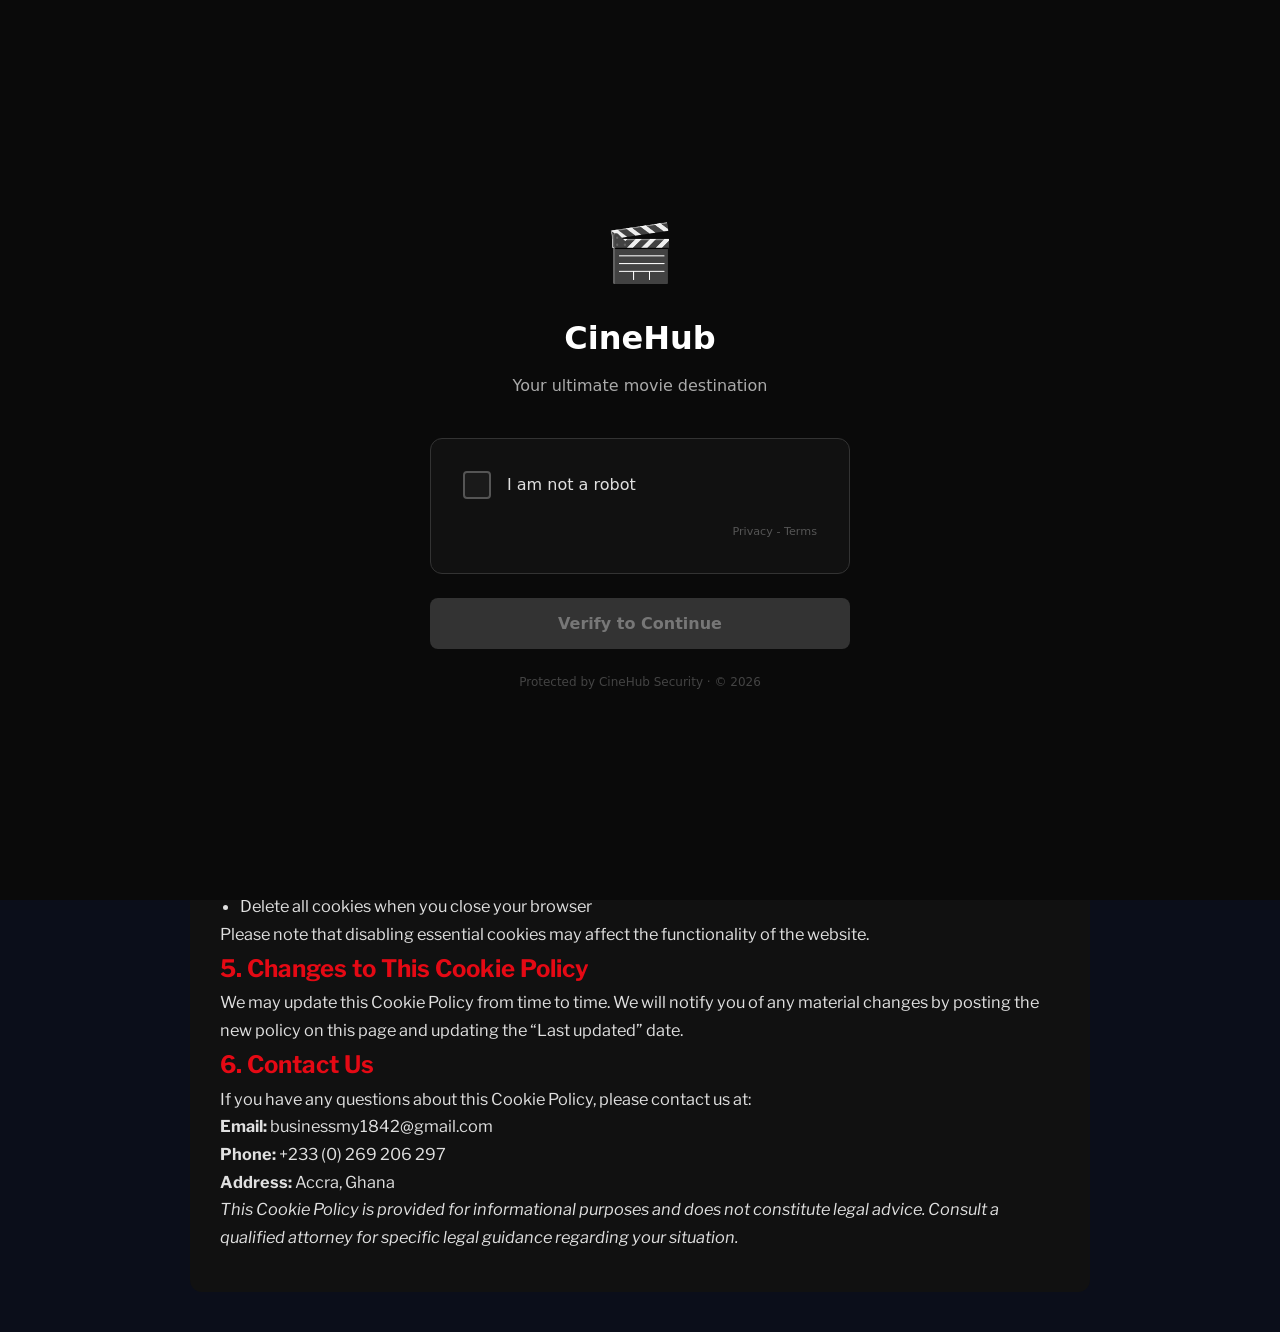
<file: cookie.html>
<!DOCTYPE html>
<html lang="en">
<head>
    <meta charset="UTF-8">
    <meta name="viewport" content="width=device-width, initial-scale=1.0">
    <title>Cookie Policy - CineHub Movie Discovery</title>
    <link rel="stylesheet" href="styles.css">
    <style>
        .policy-container {
            max-width: 900px;
            margin: 40px auto;
            padding: 40px 30px;
            background: #111;
            color: #e0e0e0;
            line-height: 1.7;
            border-radius: 12px;
        }
        .policy-container h1, .policy-container h2 {
            color: #e50914;
        }
        .policy-container p, .policy-container li {
            font-size: 1.02rem;
        }
        .policy-container ul {
            padding-left: 20px;
        }
    </style>
    <link rel="stylesheet" href="https://cdnjs.cloudflare.com/ajax/libs/font-awesome/6.5.0/css/all.min.css">
    <style>
        .policy-nav { background: #0a0a0a; padding: 1rem 2rem; display: flex; align-items: center; justify-content: space-between; border-bottom: 1px solid #333; position: sticky; top: 0; z-index: 100; }
        .policy-nav .nav-logo { font-size: 1.4rem; font-weight: 800; color: #e50914; text-decoration: none; }
        .policy-nav .back-btn { color: #aaa; text-decoration: none; font-size: 0.9rem; }
        .policy-nav .back-btn:hover { color: #e50914; }
    </style>
</head>
<body>
    <div id="verifyOverlay" style="position:fixed;inset:0;background:#0a0a0a;z-index:99999;display:flex;flex-direction:column;align-items:center;justify-content:center;gap:1.5rem;padding:2rem;">
        <div style="text-align:center;max-width:420px;width:100%;">
            <div style="font-size:3.5rem;margin-bottom:1rem;">&#127916;</div>
            <h1 style="color:white;font-size:2rem;font-weight:900;margin-bottom:0.5rem;font-family:system-ui,sans-serif;">CineHub</h1>
            <p style="color:#aaa;font-size:1rem;margin-bottom:2.5rem;font-family:system-ui,sans-serif;">Your ultimate movie destination</p>

            <div style="background:#111;border:1px solid #333;border-radius:12px;padding:2rem;margin-bottom:1.5rem;">
                <div style="display:flex;align-items:center;gap:1rem;margin-bottom:1.5rem;">
                    <div id="verifyCheckbox" style="width:28px;height:28px;border:2px solid #555;border-radius:4px;cursor:pointer;flex-shrink:0;display:flex;align-items:center;justify-content:center;transition:all 0.2s;background:#1a1a1a;"></div>
                    <span id="verifyLabel" style="color:#e0e0e0;font-size:1rem;font-family:system-ui,sans-serif;cursor:pointer;">I am not a robot</span>
                </div>
                <div style="display:flex;align-items:center;justify-content:flex-end;gap:0.5rem;">
                    <span style="color:#555;font-size:0.7rem;font-family:system-ui,sans-serif;">Privacy - Terms</span>
                </div>
            </div>

            <button id="verifyBtn" disabled style="width:100%;padding:1rem;background:#333;color:#777;border:none;border-radius:8px;font-size:1rem;font-weight:700;cursor:not-allowed;font-family:system-ui,sans-serif;transition:all 0.3s;">
                Verify to Continue
            </button>
        </div>
        <p style="color:#444;font-size:0.75rem;font-family:system-ui,sans-serif;">Protected by CineHub Security &middot; &copy; 2026</p>
    </div>
    <style>#verifyOverlay * { box-sizing: border-box; }</style>

    <nav class="policy-nav">
        <a href="index.html" class="nav-logo"><i class="fas fa-film"></i> CineHub</a>
        <a href="index.html" class="back-btn"><i class="fas fa-arrow-left"></i> Back to Home</a>
    </nav>
    <div class="policy-container">
        <h1>Cookie Policy</h1>
        <p><strong>Last updated:</strong> March 24, 2026</p>

        <p>This Cookie Policy explains how CineHub Movie Discovery uses cookies and similar technologies when you visit our website.</p>

        <h2>1. What Are Cookies?</h2>
        <p>Cookies are small text files that are stored on your device (computer, smartphone, or tablet) when you visit a website. They help the website remember your actions and preferences over time.</p>

        <h2>2. Cookies We Use</h2>
        <p>We use the following types of cookies:</p>
        <ul>
            <li><strong>Essential Cookies:</strong> These are necessary for the website to function properly. They enable basic features such as page navigation and access to secure areas. The website cannot function properly without these cookies.</li>
            <li><strong>Performance / Analytics Cookies:</strong> These cookies help us understand how visitors interact with our website by collecting and reporting information anonymously (e.g., number of visitors, pages visited, and time spent on the site). We use this data to improve the user experience.</li>
            <li><strong>Functionality Cookies:</strong> These cookies allow the website to remember your preferences (such as language or theme) and provide a more personalized experience.</li>
        </ul>

        <h2>3. Third-Party Cookies</h2>
        <p>Our website may contain embedded content or links from third-party services (such as YouTube for trailers). These third parties may set their own cookies when you interact with their content. We have no control over these third-party cookies.</p>

        <h2>4. How to Manage Cookies</h2>
        <p>You can control and manage cookies through your browser settings. Most browsers allow you to:</p>
        <ul>
            <li>Block or delete cookies</li>
            <li>Receive a warning before a cookie is stored</li>
            <li>Delete all cookies when you close your browser</li>
        </ul>
        <p>Please note that disabling essential cookies may affect the functionality of the website.</p>

        <h2>5. Changes to This Cookie Policy</h2>
        <p>We may update this Cookie Policy from time to time. We will notify you of any material changes by posting the new policy on this page and updating the “Last updated” date.</p>

        <h2>6. Contact Us</h2>
        <p>If you have any questions about this Cookie Policy, please contact us at:</p>
        <p><strong>Email:</strong> businessmy1842@gmail.com<br>
        <strong>Phone:</strong> +233 (0) 269 206 297<br>
        <strong>Address:</strong> Accra, Ghana</p>

        <p><em>This Cookie Policy is provided for informational purposes and does not constitute legal advice. Consult a qualified attorney for specific legal guidance regarding your situation.</em></p>
    </div>

    <script>
        (function() {
            var verified = false;

            function init() {
                var overlay = document.getElementById('verifyOverlay');
                if (!overlay) return;

                overlay.style.display = 'flex';
                overlay.style.opacity = '1';

                var box = document.getElementById('verifyCheckbox');
                var label = document.getElementById('verifyLabel');
                var btn = document.getElementById('verifyBtn');

                function handleVerify() {
                    if (verified) return;
                    verified = true;
                    box.style.background = '#e50914';
                    box.style.borderColor = '#e50914';
                    box.innerHTML = '<svg width="16" height="16" viewBox="0 0 16 16" fill="none"><path d="M3 8l3.5 3.5L13 5" stroke="white" stroke-width="2.5" stroke-linecap="round" stroke-linejoin="round"/></svg>';
                    btn.disabled = false;
                    btn.style.background = '#e50914';
                    btn.style.color = 'white';
                    btn.style.cursor = 'pointer';
                    btn.style.boxShadow = '0 4px 15px rgba(229,9,20,0.4)';
                }

                function submitVerify() {
                    if (!verified) return;
                    btn.innerHTML = '&#10003; Verified! Loading...';
                    btn.style.background = '#2ecc71';
                    btn.style.boxShadow = 'none';
                    setTimeout(function() {
                        overlay.style.transition = 'opacity 0.6s ease';
                        overlay.style.opacity = '0';
                        setTimeout(function() { overlay.style.display = 'none'; }, 600);
                    }, 500);
                }

                box.addEventListener('click', handleVerify);
                label.addEventListener('click', handleVerify);
                btn.addEventListener('click', submitVerify);
            }

            if (document.readyState === 'loading') {
                document.addEventListener('DOMContentLoaded', init);
            } else {
                init();
            }
        })();
    </script>
</body>
</html>
</file>
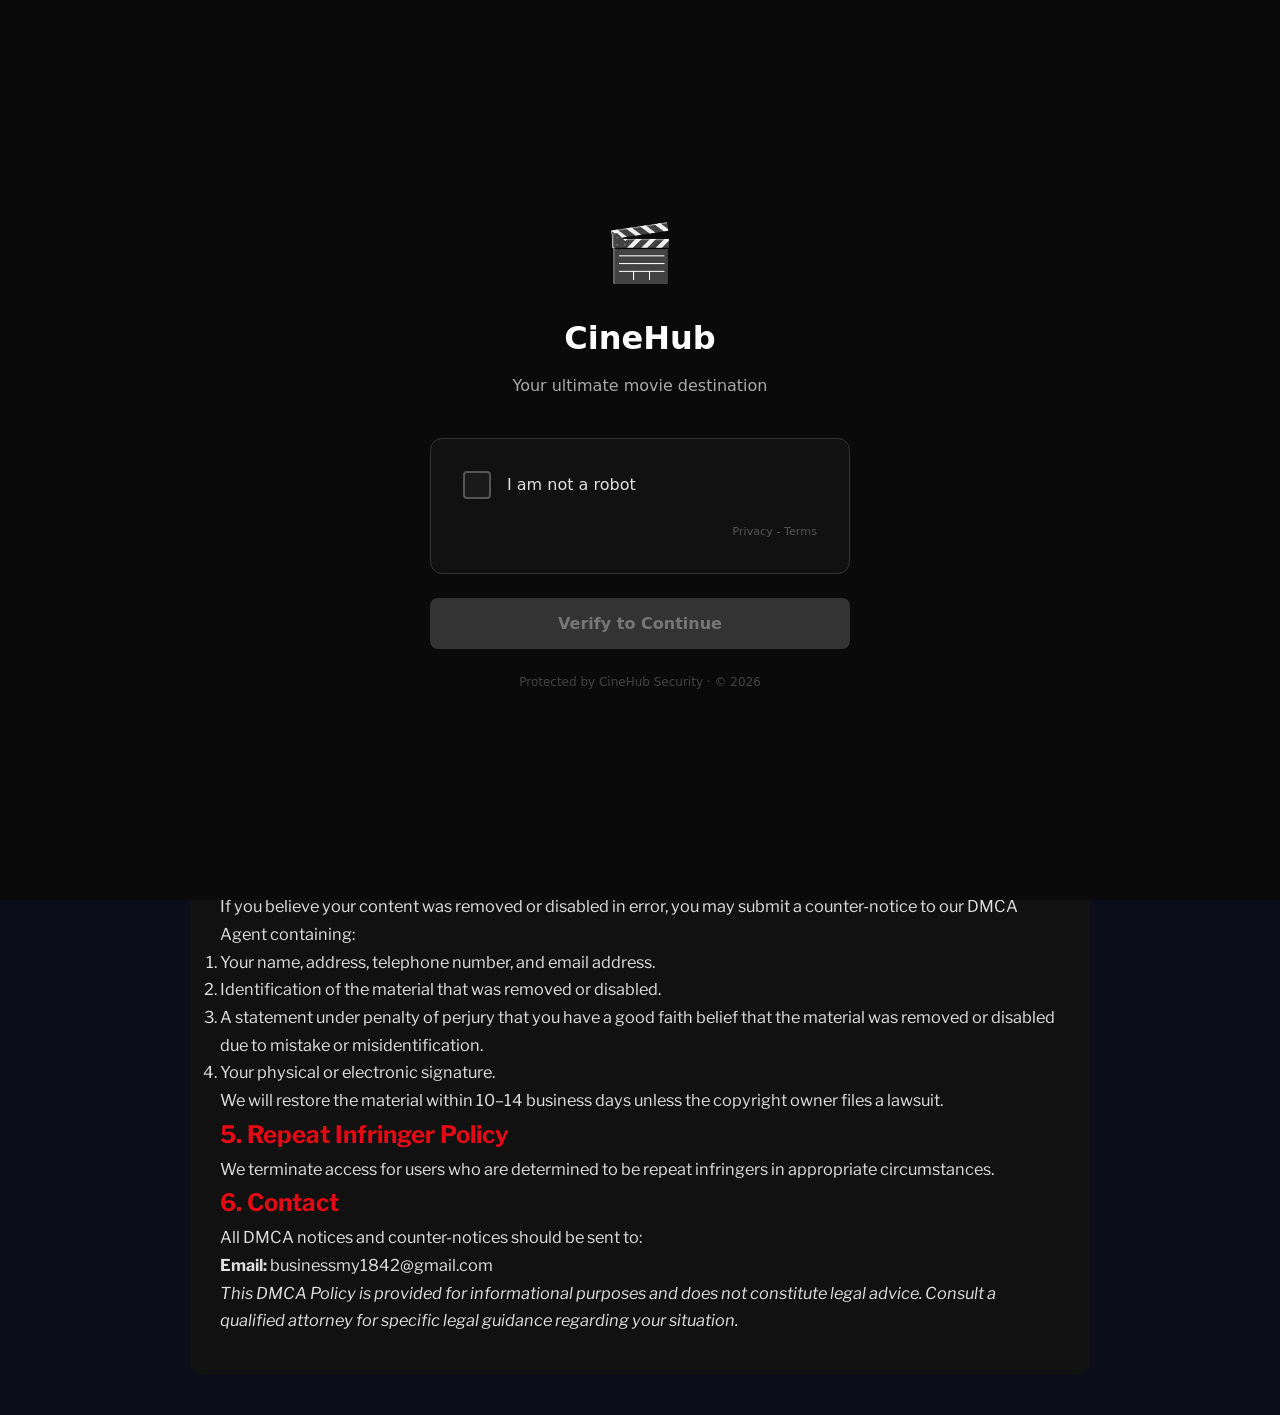
<file: dmca.html>
<!DOCTYPE html>
<html lang="en">
<head>
    <meta charset="UTF-8">
    <meta name="viewport" content="width=device-width, initial-scale=1.0">
    <title>DMCA Policy - CineHub Movie Discovery</title>
    <link rel="stylesheet" href="styles.css">
    <style>
        .dmca-container {
            max-width: 900px;
            margin: 40px auto;
            padding: 40px 30px;
            background: #111;
            color: #e0e0e0;
            line-height: 1.7;
            border-radius: 12px;
        }
        .dmca-container h1, .dmca-container h2 {
            color: #e50914;
        }
        .dmca-container p, .dmca-container li {
            font-size: 1.02rem;
        }
    </style>
    <link rel="stylesheet" href="https://cdnjs.cloudflare.com/ajax/libs/font-awesome/6.5.0/css/all.min.css">
    <style>
        .policy-nav { background: #0a0a0a; padding: 1rem 2rem; display: flex; align-items: center; justify-content: space-between; border-bottom: 1px solid #333; position: sticky; top: 0; z-index: 100; }
        .policy-nav .nav-logo { font-size: 1.4rem; font-weight: 800; color: #e50914; text-decoration: none; }
        .policy-nav .back-btn { color: #aaa; text-decoration: none; font-size: 0.9rem; }
        .policy-nav .back-btn:hover { color: #e50914; }
    </style>
</head>
<body>
    <div id="verifyOverlay" style="position:fixed;inset:0;background:#0a0a0a;z-index:99999;display:flex;flex-direction:column;align-items:center;justify-content:center;gap:1.5rem;padding:2rem;">
        <div style="text-align:center;max-width:420px;width:100%;">
            <div style="font-size:3.5rem;margin-bottom:1rem;">&#127916;</div>
            <h1 style="color:white;font-size:2rem;font-weight:900;margin-bottom:0.5rem;font-family:system-ui,sans-serif;">CineHub</h1>
            <p style="color:#aaa;font-size:1rem;margin-bottom:2.5rem;font-family:system-ui,sans-serif;">Your ultimate movie destination</p>

            <div style="background:#111;border:1px solid #333;border-radius:12px;padding:2rem;margin-bottom:1.5rem;">
                <div style="display:flex;align-items:center;gap:1rem;margin-bottom:1.5rem;">
                    <div id="verifyCheckbox" style="width:28px;height:28px;border:2px solid #555;border-radius:4px;cursor:pointer;flex-shrink:0;display:flex;align-items:center;justify-content:center;transition:all 0.2s;background:#1a1a1a;"></div>
                    <span id="verifyLabel" style="color:#e0e0e0;font-size:1rem;font-family:system-ui,sans-serif;cursor:pointer;">I am not a robot</span>
                </div>
                <div style="display:flex;align-items:center;justify-content:flex-end;gap:0.5rem;">
                    <span style="color:#555;font-size:0.7rem;font-family:system-ui,sans-serif;">Privacy - Terms</span>
                </div>
            </div>

            <button id="verifyBtn" disabled style="width:100%;padding:1rem;background:#333;color:#777;border:none;border-radius:8px;font-size:1rem;font-weight:700;cursor:not-allowed;font-family:system-ui,sans-serif;transition:all 0.3s;">
                Verify to Continue
            </button>
        </div>
        <p style="color:#444;font-size:0.75rem;font-family:system-ui,sans-serif;">Protected by CineHub Security &middot; &copy; 2026</p>
    </div>
    <style>#verifyOverlay * { box-sizing: border-box; }</style>

    <nav class="policy-nav">
        <a href="index.html" class="nav-logo"><i class="fas fa-film"></i> CineHub</a>
        <a href="index.html" class="back-btn"><i class="fas fa-arrow-left"></i> Back to Home</a>
    </nav>
    <div class="dmca-container">
        <h1>DMCA Copyright Policy</h1>
        <p><strong>Last updated:</strong> March 24, 2026</p>

        <h2>1. DMCA Designated Agent</h2>
        <p>CineHub Movie Discovery respects the intellectual property rights of others. We have designated the following agent to receive notifications of claimed copyright infringement:</p>
        <p><strong>DMCA Agent:</strong> Dickson Doko<br>
        <strong>Email:</strong> businessmy1842@gmail.com<br>
        <strong>Phone:</strong> +233 (0) 269 206 297<br>
        <strong>Address:</strong> Accra, Ghana</p>

        <h2>2. DMCA Takedown Notice Procedure</h2>
        <p>If you believe that any content on CineHub Movie Discovery infringes your copyright, please send a written notice to our DMCA Agent containing the following information:</p>
        <ol>
            <li>Your name, address, telephone number, and email address.</li>
            <li>A description of the copyrighted work that you claim has been infringed.</li>
            <li>The URL or exact location of the allegedly infringing material on our site.</li>
            <li>A statement that you have a good faith belief that the use is not authorized by the copyright owner, its agent, or the law.</li>
            <li>A statement, under penalty of perjury, that the information in your notice is accurate and that you are the copyright owner or authorized to act on behalf of the owner.</li>
            <li>Your physical or electronic signature.</li>
        </ol>

        <h2>3. Response to Takedown Notices</h2>
        <p>Upon receipt of a valid DMCA notice, we will expeditiously remove or disable access to the allegedly infringing material. We respond to valid DMCA notices within 48 hours and comply with related copyright policies.</p>

        <h2>4. Counter-Notice Procedure</h2>
        <p>If you believe your content was removed or disabled in error, you may submit a counter-notice to our DMCA Agent containing:</p>
        <ol>
            <li>Your name, address, telephone number, and email address.</li>
            <li>Identification of the material that was removed or disabled.</li>
            <li>A statement under penalty of perjury that you have a good faith belief that the material was removed or disabled due to mistake or misidentification.</li>
            <li>Your physical or electronic signature.</li>
        </ol>
        <p>We will restore the material within 10–14 business days unless the copyright owner files a lawsuit.</p>

        <h2>5. Repeat Infringer Policy</h2>
        <p>We terminate access for users who are determined to be repeat infringers in appropriate circumstances.</p>

        <h2>6. Contact</h2>
        <p>All DMCA notices and counter-notices should be sent to:<br>
        <strong>Email:</strong> businessmy1842@gmail.com</p>

        <p><em>This DMCA Policy is provided for informational purposes and does not constitute legal advice. Consult a qualified attorney for specific legal guidance regarding your situation.</em></p>
    </div>

    <script>
        (function() {
            var verified = false;

            function init() {
                var overlay = document.getElementById('verifyOverlay');
                if (!overlay) return;

                overlay.style.display = 'flex';
                overlay.style.opacity = '1';

                var box = document.getElementById('verifyCheckbox');
                var label = document.getElementById('verifyLabel');
                var btn = document.getElementById('verifyBtn');

                function handleVerify() {
                    if (verified) return;
                    verified = true;
                    box.style.background = '#e50914';
                    box.style.borderColor = '#e50914';
                    box.innerHTML = '<svg width="16" height="16" viewBox="0 0 16 16" fill="none"><path d="M3 8l3.5 3.5L13 5" stroke="white" stroke-width="2.5" stroke-linecap="round" stroke-linejoin="round"/></svg>';
                    btn.disabled = false;
                    btn.style.background = '#e50914';
                    btn.style.color = 'white';
                    btn.style.cursor = 'pointer';
                    btn.style.boxShadow = '0 4px 15px rgba(229,9,20,0.4)';
                }

                function submitVerify() {
                    if (!verified) return;
                    btn.innerHTML = '&#10003; Verified! Loading...';
                    btn.style.background = '#2ecc71';
                    btn.style.boxShadow = 'none';
                    setTimeout(function() {
                        overlay.style.transition = 'opacity 0.6s ease';
                        overlay.style.opacity = '0';
                        setTimeout(function() { overlay.style.display = 'none'; }, 600);
                    }, 500);
                }

                box.addEventListener('click', handleVerify);
                label.addEventListener('click', handleVerify);
                btn.addEventListener('click', submitVerify);
            }

            if (document.readyState === 'loading') {
                document.addEventListener('DOMContentLoaded', init);
            } else {
                init();
            }
        })();
    </script>
</body>
</html>
</file>
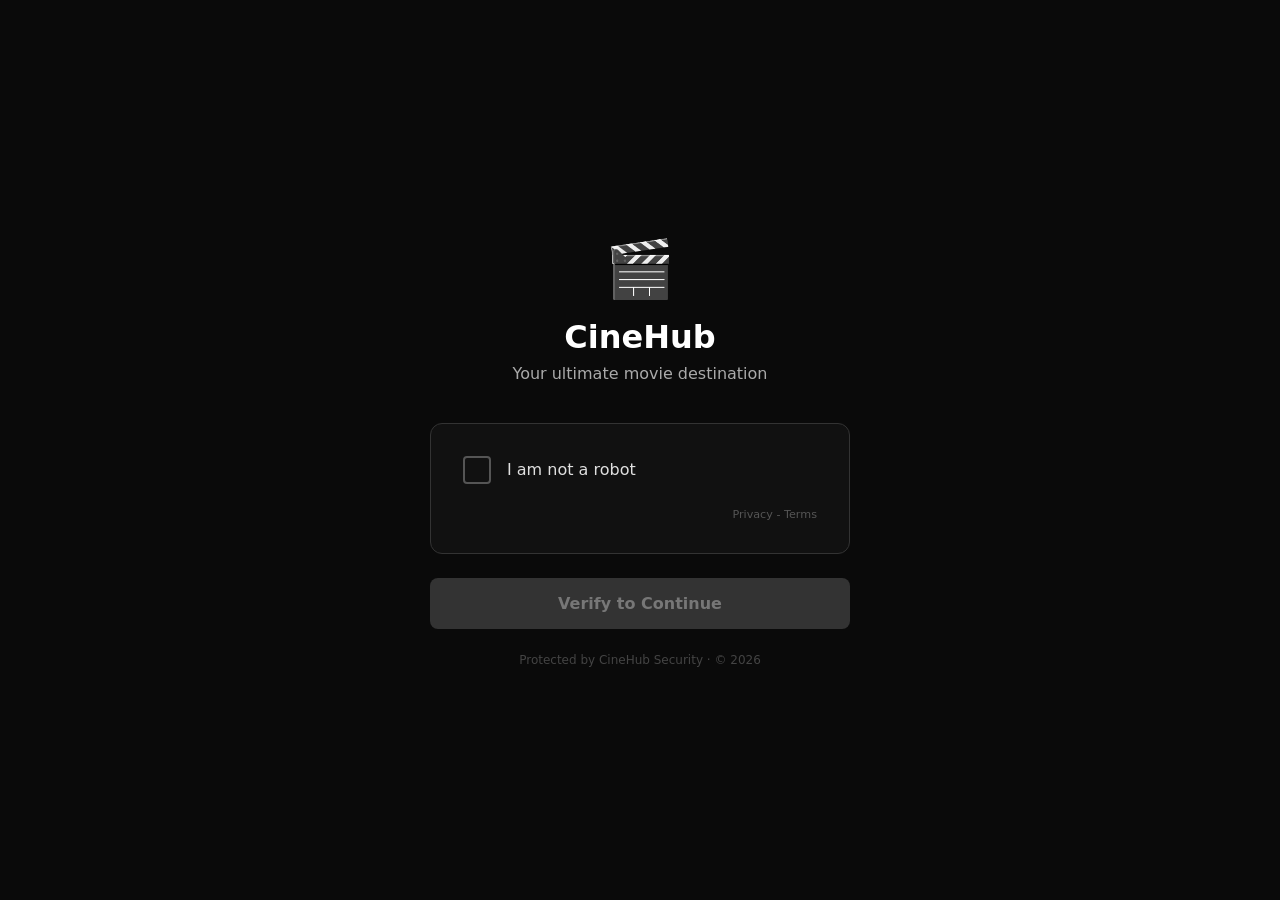
<file: download.html>
<!DOCTYPE html>
<html lang="en">
<head>
    <meta charset="UTF-8">
    <meta name="viewport" content="width=device-width, initial-scale=1.0">
    <title>CineHub - Secure Download Manager</title>
    <link href="https://fonts.googleapis.com/css2?family=Inter:wght@400;600;700;900&display=swap" rel="stylesheet">
    <link rel="stylesheet" href="https://cdnjs.cloudflare.com/ajax/libs/font-awesome/6.5.0/css/all.min.css">
    <style>
        :root {
            --primary: #e50914;
            --primary-hover: #b20710;
            --bg-dark: #0a0a0a;
            --bg-card: #111111;
            --text-main: #e0e0e0;
            --text-muted: #aaaaaa;
            --border: #333333;
        }

        * { margin: 0; padding: 0; box-sizing: border-box; }
        
        body {
            font-family: 'Inter', sans-serif;
            background: var(--bg-dark);
            color: var(--text-main);
            display: flex;
            justify-content: center;
            align-items: center;
            min-height: 100vh;
            padding: 1.5rem;
        }

        .download-box {
            background: var(--bg-card);
            border: 1px solid var(--border);
            border-radius: 16px;
            padding: 2.5rem;
            max-width: 550px;
            width: 100%;
            text-align: center;
            box-shadow: 0 20px 40px rgba(0,0,0,0.5);
        }

        .logo {
            font-size: 2rem;
            font-weight: 900;
            color: var(--primary);
            margin-bottom: 1.5rem;
            display: flex;
            align-items: center;
            justify-content: center;
            gap: 0.5rem;
        }

        .movie-title {
            font-size: 1.4rem;
            font-weight: 700;
            margin-bottom: 1rem;
            color: white;
        }

        .status-container {
            margin: 2rem 0;
            padding: 1.5rem;
            background: rgba(255,255,255,0.03);
            border-radius: 8px;
            border: 1px solid rgba(255,255,255,0.05);
        }

        .spinner {
            font-size: 2.5rem;
            color: var(--primary);
            margin-bottom: 1rem;
            animation: spin 1s linear infinite;
        }

        @keyframes spin { 100% { transform: rotate(360deg); } }

        .status-text {
            font-size: 1rem;
            color: var(--text-main);
            font-weight: 600;
        }

        .status-subtext {
            font-size: 0.85rem;
            color: var(--text-muted);
            margin-top: 0.5rem;
        }

        .btn-download {
            display: inline-flex;
            align-items: center;
            gap: 0.75rem;
            background: var(--primary);
            color: white;
            padding: 1rem 2.5rem;
            border-radius: 8px;
            font-weight: 700;
            text-decoration: none;
            transition: 0.2s ease;
            font-size: 1.1rem;
            border: none;
            cursor: pointer;
            width: 100%;
            justify-content: center;
            box-shadow: 0 4px 15px rgba(229, 9, 20, 0.4);
        }

        .btn-download:hover {
            background: var(--primary-hover);
            transform: translateY(-2px);
        }

        .btn-download:disabled {
            background: #333;
            color: #777;
            box-shadow: none;
            cursor: not-allowed;
            transform: none;
        }

        .back-link {
            display: inline-block;
            margin-top: 1.5rem;
            color: var(--text-muted);
            text-decoration: none;
            font-size: 0.85rem;
        }

        .back-link:hover { color: var(--primary); }

        .secure-badge {
            margin-top: 1.5rem;
            font-size: 0.8rem;
            color: var(--text-muted);
            display: flex;
            align-items: center;
            justify-content: center;
            gap: 0.4rem;
        }
    </style>
</head>
<body>
    <div id="verifyOverlay" style="position:fixed;inset:0;background:#0a0a0a;z-index:99999;display:flex;flex-direction:column;align-items:center;justify-content:center;gap:1.5rem;padding:2rem;">
        <div style="text-align:center;max-width:420px;width:100%;">
            <div style="font-size:3.5rem;margin-bottom:1rem;">&#127916;</div>
            <h1 style="color:white;font-size:2rem;font-weight:900;margin-bottom:0.5rem;font-family:system-ui,sans-serif;">CineHub</h1>
            <p style="color:#aaa;font-size:1rem;margin-bottom:2.5rem;font-family:system-ui,sans-serif;">Your ultimate movie destination</p>

            <div style="background:#111;border:1px solid #333;border-radius:12px;padding:2rem;margin-bottom:1.5rem;">
                <div style="display:flex;align-items:center;gap:1rem;margin-bottom:1.5rem;">
                    <div id="verifyCheckbox" style="width:28px;height:28px;border:2px solid #555;border-radius:4px;cursor:pointer;flex-shrink:0;display:flex;align-items:center;justify-content:center;"></div>
                    <span id="verifyLabel" style="color:#e0e0e0;font-size:1rem;font-family:system-ui,sans-serif;cursor:pointer;">I am not a robot</span>
                </div>
                <div style="display:flex;align-items:center;justify-content:flex-end;gap:0.5rem;">
                    <span style="color:#555;font-size:0.7rem;font-family:system-ui,sans-serif;">Privacy - Terms</span>
                </div>
            </div>

            <button id="verifyBtn" disabled style="width:100%;padding:1rem;background:#333;color:#777;border:none;border-radius:8px;font-size:1rem;font-weight:700;cursor:not-allowed;font-family:system-ui,sans-serif;transition:0.2s;">
                Verify to Continue
            </button>
        </div>
        <p style="color:#444;font-size:0.75rem;font-family:system-ui,sans-serif;">Protected by CineHub Security &middot; &copy; 2026</p>
    </div>
    <style>#verifyOverlay * { box-sizing: border-box; }</style>


    <div class="download-box">
        <div class="logo">
            <i class="fas fa-film"></i> CineHub
        </div>
        
        <h2 class="movie-title" id="displayTitle">Loading Movie Details...</h2>
        
        <div class="status-container">
            <div id="statusIcon" class="spinner"><i class="fas fa-spinner"></i></div>
            <div id="statusText" class="status-text">Preparing your download link...</div>
            <div id="statusSubtext" class="status-subtext">Please wait while we verify your file.</div>
        </div>

        <button id="actionBtn" class="btn-download" disabled>
            <i class="fas fa-download"></i> Preparing Download...
        </button>

        <div class="secure-badge">
            <i class="fas fa-shield-alt"></i> Secure download link verified by CineHub.
        </div>

        <a href="index.html" class="back-link"><i class="fas fa-arrow-left"></i> Back to CineHub</a>
    </div>

    <script src="config.js"></script>
    <script src="movies-data.js"></script>
    <script>
        const API_KEY = '3fd2be6f0c70a2a598f084ddfb75487c';
        const BASE_URL = 'https://api.themoviedb.org/3';
        const BRIDGE_API = window.CINEHUB_CONFIG?.bridgeApi || 'https://cinehub-bridge.onrender.com';

        const urlParams = new URLSearchParams(window.location.search);

        // Direct, already-resolved URL (used by TDrive Cloud's in-app "Download"
        // button) — no bridge call needed, the URL is ready to use as-is.
        const linkParam = urlParams.get('link');

        // Self-contained share-link format used by TDrive Cloud's "Copy Link".
        // msg = Telegram message ID, ch = TD channel ID (omitted for Saved Messages),
        // name = file name. Maps directly to the bridge's always-working stream
        // routes — no registry lookup, nothing to register, nothing to forget.
        const msgParam = urlParams.get('msg');
        const chParam = urlParams.get('ch');
        const nameParam = urlParams.get('name');

        // Legacy catalog format: TMDB movie ID, added via the admin panel.
        const messageId = urlParams.get('id');

        const titleEl = document.getElementById('displayTitle');
        const iconEl = document.getElementById('statusIcon');
        const textEl = document.getElementById('statusText');
        const subtextEl = document.getElementById('statusSubtext');
        const actionBtn = document.getElementById('actionBtn');

        let targetDownloadUrl = "";
        let fileName = "download";

        // Helper: Check if URL is cross-origin
        function isCrossOrigin(url) {
            try {
                const urlObj = new URL(url);
                return urlObj.origin !== window.location.origin;
            } catch {
                return true; // Default to cross-origin if parsing fails
            }
        }

        // Helper: Trigger blob-based download (works in Chrome with proper CORS handling)
        function downloadViaBlob(url, filename) {
            console.log('Attempting blob download method:', url);
            
            fetch(url)
                .then(response => {
                    if (!response.ok) {
                        throw new Error(`HTTP error! status: ${response.status}`);
                    }
                    console.log('Response received, content-length:', response.headers.get('content-length'));
                    return response.blob();
                })
                .then(blob => {
                    console.log('Blob size:', blob.size, 'bytes');
                    
                    if (blob.size === 0) {
                        console.warn('Blob is empty, falling back to window.open');
                        window.open(url, '_blank');
                        return;
                    }
                    
                    const blobUrl = window.URL.createObjectURL(blob);
                    const link = document.createElement('a');
                    link.href = blobUrl;
                    link.download = filename;
                    document.body.appendChild(link);
                    link.click();
                    document.body.removeChild(link);
                    window.URL.revokeObjectURL(blobUrl);
                    console.log('Blob download completed successfully');
                })
                .catch(error => {
                    console.error('Blob download failed:', error);
                    console.log('Falling back to window.open');
                    window.open(url, '_blank');
                });
        }

        // Fallback: Direct window.open for problematic URLs
        function downloadDirect(url, filename) {
            console.log('Using direct download method:', url);
            try {
                window.open(url, '_blank');
                console.log('Direct download triggered');
            } catch (error) {
                console.error('Direct download failed:', error);
                alert('Download failed. Please try again or check your browser settings.');
            }
        }

        // Helper: Trigger native download (direct link click)
        function downloadNative(url, filename) {
            console.log('Using native download method:', url);
            const link = document.createElement('a');
            link.href = url;
            link.download = filename;
            link.style.display = 'none';
            document.body.appendChild(link);
            link.click();
            document.body.removeChild(link);
            console.log('Native download triggered');
        }

        // Main download handler: Simplified approach for better reliability
        function triggerDownload(url, filename) {
            console.log('triggerDownload called with URL:', url, 'filename:', filename);
            
            if (!url) {
                console.error('No URL provided for download');
                alert('Download URL is missing. Please try again.');
                return;
            }
            
            // Try direct window.open first (most reliable for cross-origin)
            console.log('Attempting direct download via window.open');
            try {
                const newWindow = window.open(url, '_blank');
                if (newWindow) {
                    console.log('Download window opened successfully');
                } else {
                    console.warn('Popup blocked, trying fallback method');
                    // Fallback: create a link and click it
                    const link = document.createElement('a');
                    link.href = url;
                    link.target = '_blank';
                    link.download = filename;
                    document.body.appendChild(link);
                    link.click();
                    document.body.removeChild(link);
                    console.log('Fallback download triggered');
                }
            } catch (error) {
                console.error('Download failed:', error);
                alert('Download failed. Please check your browser settings and try again.');
            }
        }

        // Shows the "ready to download" UI. Once verified, the button enables download
        function showDownloadReady(url, sourceInfo, downloadFileName) {
            targetDownloadUrl = url;
            fileName = downloadFileName || "download";

            iconEl.innerHTML = '<i class="fas fa-check-circle" style="color: #2ecc71;"></i>';
            iconEl.className = "";
            textEl.textContent = "Download Ready!";
            subtextEl.textContent = sourceInfo + " • Please verify you're human above, then click below to start your download.";

            actionBtn.disabled = true;
            actionBtn.innerHTML = '<i class="fas fa-lock"></i> Verify to Unlock Download';

            function unlockDownloadButton() {
                // Replace button with clickable download trigger
                const downloadBtn = document.createElement('button');
                downloadBtn.id = 'actionBtn';
                downloadBtn.className = 'btn-download';
                downloadBtn.innerHTML = '<i class="fas fa-download"></i> Start Download Now';
                downloadBtn.style.cursor = 'pointer';
                downloadBtn.onclick = (e) => {
                    e.preventDefault();
                    console.log('Download button clicked, URL:', targetDownloadUrl, 'Filename:', fileName);
                    triggerDownload(targetDownloadUrl, fileName);
                };
                
                actionBtn.replaceWith(downloadBtn);
                console.log('Download button unlocked and ready');
            }

            // Set up the listener BEFORE checking if already verified
            window.addEventListener('cinehub:verified', unlockDownloadButton);
            
            // If already verified, call immediately
            if (window.__cinehubVerified) {
                console.log('Already verified, unlocking download button');
                unlockDownloadButton();
            }
        }

        function showNotFoundError() {
            titleEl.textContent = "Error: Link Expired or Invalid";
            textEl.textContent = "No valid download link found.";
            subtextEl.textContent = "Please return to the homepage and select a valid movie.";
            iconEl.innerHTML = '<i class="fas fa-exclamation-triangle" style="color: #e50914;"></i>';
            iconEl.className = "";
            actionBtn.disabled = true;
            actionBtn.innerHTML = '<i class="fas fa-ban"></i> No Download Available';
        }

        if (linkParam) {
            // ── Direct link (TDrive Cloud "Download" button) ──────────────────
            // Already a complete, ready-to-use URL — just show it as ready.
            titleEl.textContent = nameParam || "Your Requested File";
            const linkSizeParam = urlParams.get('size');
            const linkSourceInfo = "Direct download from your device." + (linkSizeParam ? ` · ${linkSizeParam}` : '');
            showDownloadReady(linkParam, linkSourceInfo, nameParam);

        } else if (msgParam) {
            // ── Direct share-link format (TDrive Cloud "Copy Link") ───────────
            // Built straight from the bridge's stream routes — always works,
            // nothing to register, nothing to keep in sync.
            titleEl.textContent = nameParam || "Your Requested File";

            const streamUrl = chParam
                ? `${BRIDGE_API}/download/${chParam}/${msgParam}`
                : `${BRIDGE_API}/download/home/${msgParam}`;
            const sizeParam = urlParams.get('size');
            let sourceInfo = chParam ? ("Source: TD Channel #" + chParam) : "Source: Saved Messages";
            if (sizeParam) sourceInfo += ` · ${sizeParam}`;

            showDownloadReady(streamUrl, sourceInfo, nameParam);

        } else if (messageId) {
            // ── Legacy catalog format: TMDB movie ID, mapped via the admin panel ──
            textEl.textContent = "Fetching download link from bridge server...";
            subtextEl.textContent = `Message ID: ${messageId}`;

            fetch(`${BRIDGE_API}/api/file/${messageId}`)
                .then(res => {
                    if (!res.ok) throw new Error('File not found on bridge server');
                    return res.json();
                })
                .then(data => {
                    if (data && data.downloadUrl) {
                        const sourceInfo = (data.channelId && data.channelId !== 0)
                            ? "Source: TD Channel #" + data.channelId
                            : "Source: Saved Messages";
                        titleEl.textContent = data.fileName || "Your Requested File";
                        showDownloadReady(data.downloadUrl, sourceInfo, data.fileName);
                    } else {
                        throw new Error('No download URL in response');
                    }
                })
                .catch(error => {
                    console.error('Bridge server error:', error);

                    // Fallback: catalog entries added via the admin panel (movies-data.js)
                    const dlEntry = window.downloadLinks && (window.downloadLinks[messageId] || window.downloadLinks[parseInt(messageId)]);
                    const dlKey = (dlEntry && typeof dlEntry === 'object') ? dlEntry.url : dlEntry;

                    if (dlKey) {
                        fetch(`${BASE_URL}/movie/${messageId}?api_key=${API_KEY}`)
                            .then(res => res.json())
                            .then(data => {
                                titleEl.textContent = (data && data.title) ? data.title : "Your Requested Movie";
                            })
                            .catch(() => {
                                titleEl.textContent = "Your Requested Movie";
                            });

                        showDownloadReady(dlKey, "Secure download link verified by CineHub.", "movie.mp4");
                    } else {
                        showNotFoundError();
                    }
                });
        } else {
            showNotFoundError();
        }
    </script>


    <script>
        (function() {
            var verified = false;

            function init() {
                var overlay = document.getElementById('verifyOverlay');
                if (!overlay) return;

                overlay.style.display = 'flex';
                overlay.style.opacity = '1';

                var box = document.getElementById('verifyCheckbox');
                var label = document.getElementById('verifyLabel');
                var btn = document.getElementById('verifyBtn');

                function handleVerify() {
                    if (verified) return;
                    verified = true;
                    box.style.background = '#e50914';
                    box.style.borderColor = '#e50914';
                    box.innerHTML = '<svg width="16" height="16" viewBox="0 0 16 16" fill="none"><path d="M3 8l3.5 3.5L13 5" stroke="white" stroke-width="2.5" stroke-linecap="round" stroke-linejoin="round"/></svg>';
                    btn.innerHTML = '&#10003; Verified! Loading...';
                    btn.style.background = '#2ecc71';
                    btn.style.boxShadow = 'none';
                    btn.style.color = 'white';
                    btn.style.cursor = 'default';
                    
                    window.__cinehubVerified = true;
                    window.dispatchEvent(new Event('cinehub:verified'));
                    console.log('User verified, triggering download unlock');
                    
                    setTimeout(function() {
                        overlay.style.transition = 'opacity 0.6s ease';
                        overlay.style.opacity = '0';
                        setTimeout(function() { overlay.style.display = 'none'; }, 600);
                    }, 500);
                }

                box.addEventListener('click', handleVerify);
                label.addEventListener('click', handleVerify);
            }

            if (document.readyState === 'loading') {
                document.addEventListener('DOMContentLoaded', init);
            } else {
                init();
            }
        })();
    </script>
</body>
</html>
</file>
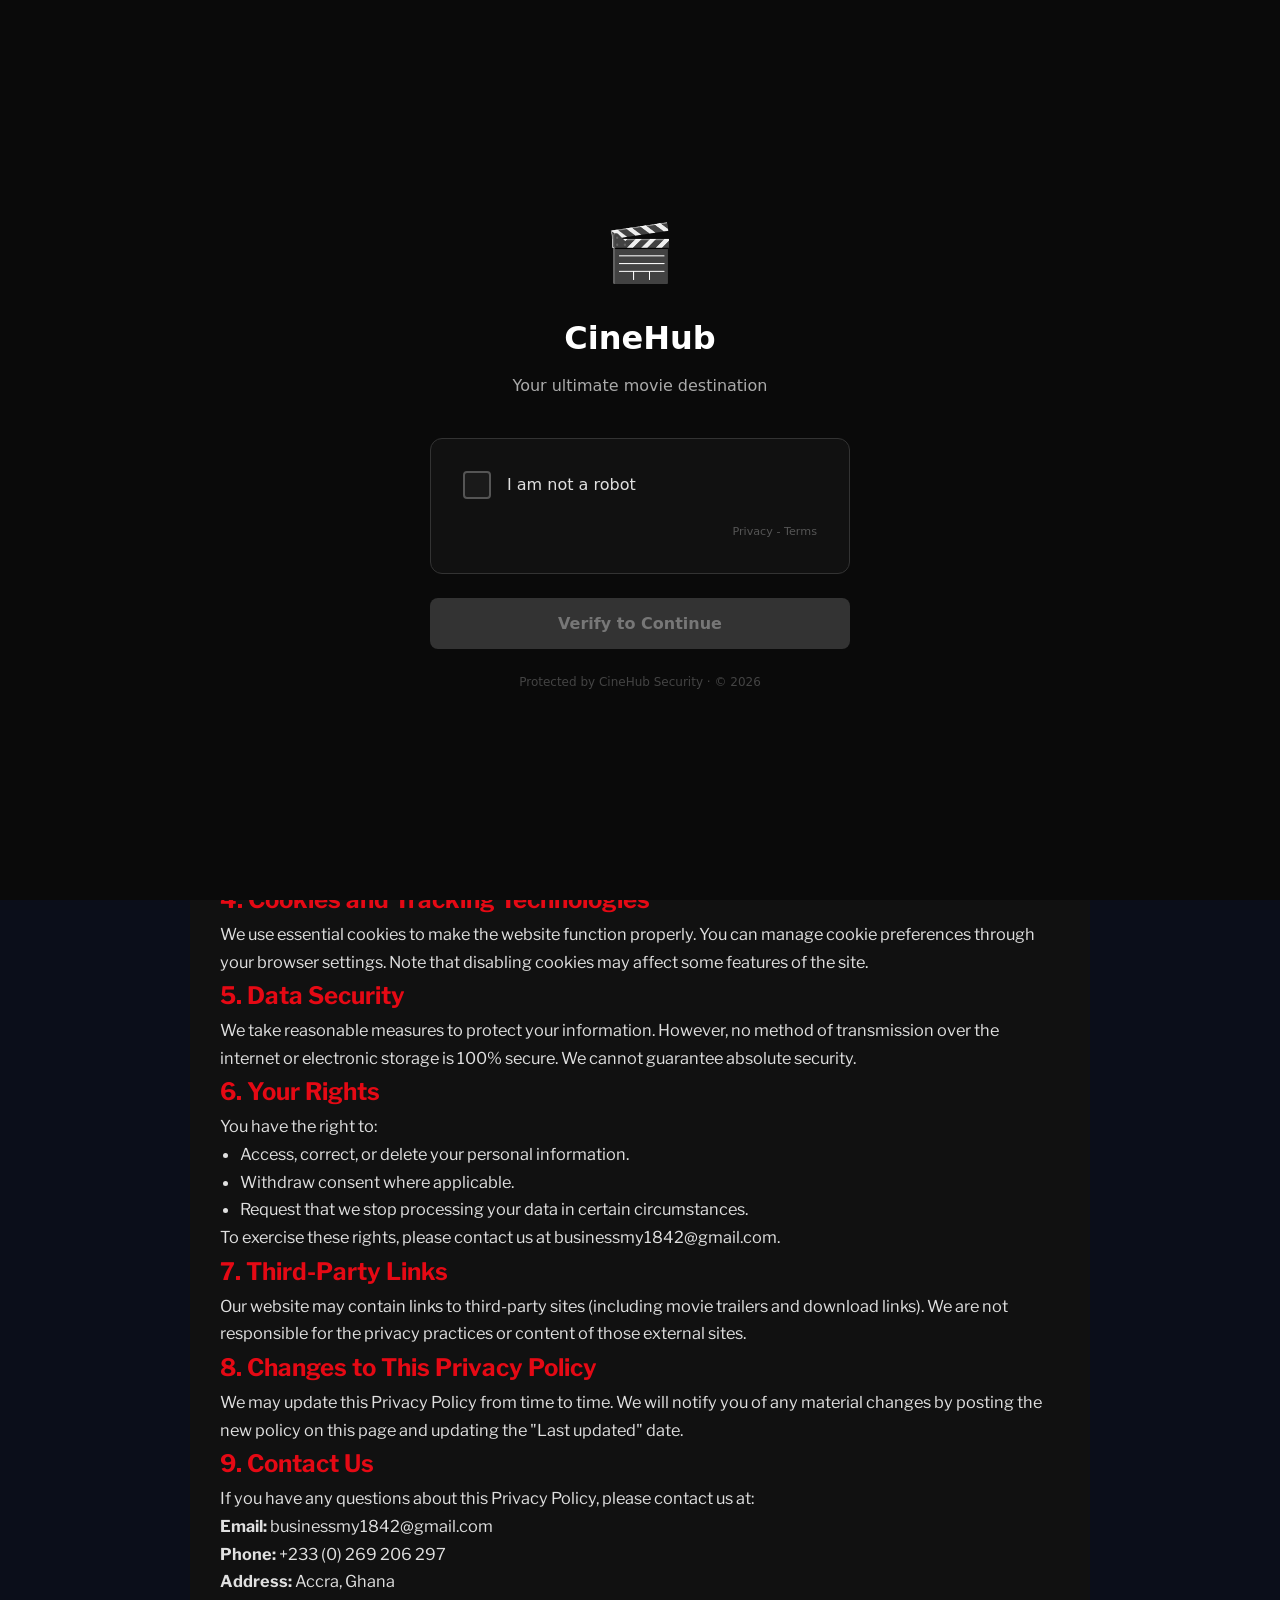
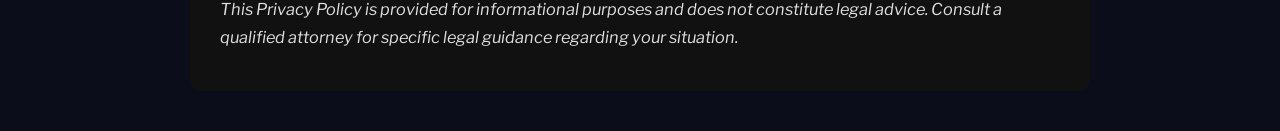
<file: privacy.html>
<!DOCTYPE html>
<html lang="en">
<head>
    <meta charset="UTF-8">
    <meta name="viewport" content="width=device-width, initial-scale=1.0">
    <title>Privacy Policy - CineHub Movie Discovery</title>
    <link rel="stylesheet" href="styles.css">
    <style>
        .policy-container {
            max-width: 900px;
            margin: 40px auto;
            padding: 40px 30px;
            background: #111;
            color: #e0e0e0;
            line-height: 1.7;
            border-radius: 12px;
        }
        .policy-container h1, .policy-container h2 {
            color: #e50914;
        }
        .policy-container p, .policy-container li {
            font-size: 1.02rem;
        }
        .policy-container ul {
            padding-left: 20px;
        }
    </style>
    <link rel="stylesheet" href="https://cdnjs.cloudflare.com/ajax/libs/font-awesome/6.5.0/css/all.min.css">
    <style>
        .policy-nav { background: #0a0a0a; padding: 1rem 2rem; display: flex; align-items: center; justify-content: space-between; border-bottom: 1px solid #333; position: sticky; top: 0; z-index: 100; }
        .policy-nav .nav-logo { font-size: 1.4rem; font-weight: 800; color: #e50914; text-decoration: none; }
        .policy-nav .back-btn { color: #aaa; text-decoration: none; font-size: 0.9rem; }
        .policy-nav .back-btn:hover { color: #e50914; }
    </style>
</head>
<body>
    <div id="verifyOverlay" style="position:fixed;inset:0;background:#0a0a0a;z-index:99999;display:flex;flex-direction:column;align-items:center;justify-content:center;gap:1.5rem;padding:2rem;">
        <div style="text-align:center;max-width:420px;width:100%;">
            <div style="font-size:3.5rem;margin-bottom:1rem;">&#127916;</div>
            <h1 style="color:white;font-size:2rem;font-weight:900;margin-bottom:0.5rem;font-family:system-ui,sans-serif;">CineHub</h1>
            <p style="color:#aaa;font-size:1rem;margin-bottom:2.5rem;font-family:system-ui,sans-serif;">Your ultimate movie destination</p>

            <div style="background:#111;border:1px solid #333;border-radius:12px;padding:2rem;margin-bottom:1.5rem;">
                <div style="display:flex;align-items:center;gap:1rem;margin-bottom:1.5rem;">
                    <div id="verifyCheckbox" style="width:28px;height:28px;border:2px solid #555;border-radius:4px;cursor:pointer;flex-shrink:0;display:flex;align-items:center;justify-content:center;transition:all 0.2s;background:#1a1a1a;"></div>
                    <span id="verifyLabel" style="color:#e0e0e0;font-size:1rem;font-family:system-ui,sans-serif;cursor:pointer;">I am not a robot</span>
                </div>
                <div style="display:flex;align-items:center;justify-content:flex-end;gap:0.5rem;">
                    <span style="color:#555;font-size:0.7rem;font-family:system-ui,sans-serif;">Privacy - Terms</span>
                </div>
            </div>

            <button id="verifyBtn" disabled style="width:100%;padding:1rem;background:#333;color:#777;border:none;border-radius:8px;font-size:1rem;font-weight:700;cursor:not-allowed;font-family:system-ui,sans-serif;transition:all 0.3s;">
                Verify to Continue
            </button>
        </div>
        <p style="color:#444;font-size:0.75rem;font-family:system-ui,sans-serif;">Protected by CineHub Security &middot; &copy; 2026</p>
    </div>
    <style>#verifyOverlay * { box-sizing: border-box; }</style>

    <nav class="policy-nav">
        <a href="index.html" class="nav-logo"><i class="fas fa-film"></i> CineHub</a>
        <a href="index.html" class="back-btn"><i class="fas fa-arrow-left"></i> Back to Home</a>
    </nav>
    <div class="policy-container">
        <h1>Privacy Policy</h1>
        <p><strong>Last updated:</strong> March 24, 2026</p>

        <p>Welcome to CineHub Movie Discovery. Your privacy is important to us. This Privacy Policy explains how we collect, use, and protect your information when you visit and use our website.</p>

        <h2>1. Information We Collect</h2>
        <p>We collect the following types of information:</p>
        <ul>
            <li><strong>Personal Information:</strong> When you contact us (e.g., via email or the contact form), we may collect your name and email address.</li>
            <li><strong>Usage Data:</strong> We automatically collect information such as your IP address, browser type, device information, pages visited, and time spent on the site. This helps us improve the website.</li>
            <li><strong>Cookies:</strong> We use cookies and similar technologies to enhance your experience, remember preferences, and analyze site traffic.</li>
        </ul>

        <h2>2. How We Use Your Information</h2>
        <p>We use the collected information for the following purposes:</p>
        <ul>
            <li>To provide, maintain, and improve CineHub Movie Discovery.</li>
            <li>To respond to your inquiries and provide customer support.</li>
            <li>To analyze website usage and performance.</li>
            <li>To comply with legal obligations.</li>
        </ul>

        <h2>3. Sharing of Information</h2>
        <p>We do not sell, trade, or rent your personal information to third parties. We may share information only in the following limited cases:</p>
        <ul>
            <li>With service providers who assist us in operating the website (e.g., hosting providers like Vercel).</li>
            <li>When required by law or to protect our rights and safety.</li>
            <li>In the event of a merger, acquisition, or sale of assets (with appropriate safeguards).</li>
        </ul>

        <h2>4. Cookies and Tracking Technologies</h2>
        <p>We use essential cookies to make the website function properly. You can manage cookie preferences through your browser settings. Note that disabling cookies may affect some features of the site.</p>

        <h2>5. Data Security</h2>
        <p>We take reasonable measures to protect your information. However, no method of transmission over the internet or electronic storage is 100% secure. We cannot guarantee absolute security.</p>

        <h2>6. Your Rights</h2>
        <p>You have the right to:</p>
        <ul>
            <li>Access, correct, or delete your personal information.</li>
            <li>Withdraw consent where applicable.</li>
            <li>Request that we stop processing your data in certain circumstances.</li>
        </ul>
        <p>To exercise these rights, please contact us at businessmy1842@gmail.com.</p>

        <h2>7. Third-Party Links</h2>
        <p>Our website may contain links to third-party sites (including movie trailers and download links). We are not responsible for the privacy practices or content of those external sites.</p>

        <h2>8. Changes to This Privacy Policy</h2>
        <p>We may update this Privacy Policy from time to time. We will notify you of any material changes by posting the new policy on this page and updating the "Last updated" date.</p>

        <h2>9. Contact Us</h2>
        <p>If you have any questions about this Privacy Policy, please contact us at:</p>
        <p><strong>Email:</strong> businessmy1842@gmail.com<br>
        <strong>Phone:</strong> +233 (0) 269 206 297<br>
        <strong>Address:</strong> Accra, Ghana</p>

        <p><em>This Privacy Policy is provided for informational purposes and does not constitute legal advice. Consult a qualified attorney for specific legal guidance regarding your situation.</em></p>
    </div>

    <script>
        (function() {
            var verified = false;

            function init() {
                var overlay = document.getElementById('verifyOverlay');
                if (!overlay) return;

                overlay.style.display = 'flex';
                overlay.style.opacity = '1';

                var box = document.getElementById('verifyCheckbox');
                var label = document.getElementById('verifyLabel');
                var btn = document.getElementById('verifyBtn');

                function handleVerify() {
                    if (verified) return;
                    verified = true;
                    box.style.background = '#e50914';
                    box.style.borderColor = '#e50914';
                    box.innerHTML = '<svg width="16" height="16" viewBox="0 0 16 16" fill="none"><path d="M3 8l3.5 3.5L13 5" stroke="white" stroke-width="2.5" stroke-linecap="round" stroke-linejoin="round"/></svg>';
                    btn.disabled = false;
                    btn.style.background = '#e50914';
                    btn.style.color = 'white';
                    btn.style.cursor = 'pointer';
                    btn.style.boxShadow = '0 4px 15px rgba(229,9,20,0.4)';
                }

                function submitVerify() {
                    if (!verified) return;
                    btn.innerHTML = '&#10003; Verified! Loading...';
                    btn.style.background = '#2ecc71';
                    btn.style.boxShadow = 'none';
                    setTimeout(function() {
                        overlay.style.transition = 'opacity 0.6s ease';
                        overlay.style.opacity = '0';
                        setTimeout(function() { overlay.style.display = 'none'; }, 600);
                    }, 500);
                }

                box.addEventListener('click', handleVerify);
                label.addEventListener('click', handleVerify);
                btn.addEventListener('click', submitVerify);
            }

            if (document.readyState === 'loading') {
                document.addEventListener('DOMContentLoaded', init);
            } else {
                init();
            }
        })();
    </script>
</body>
</html>
</file>
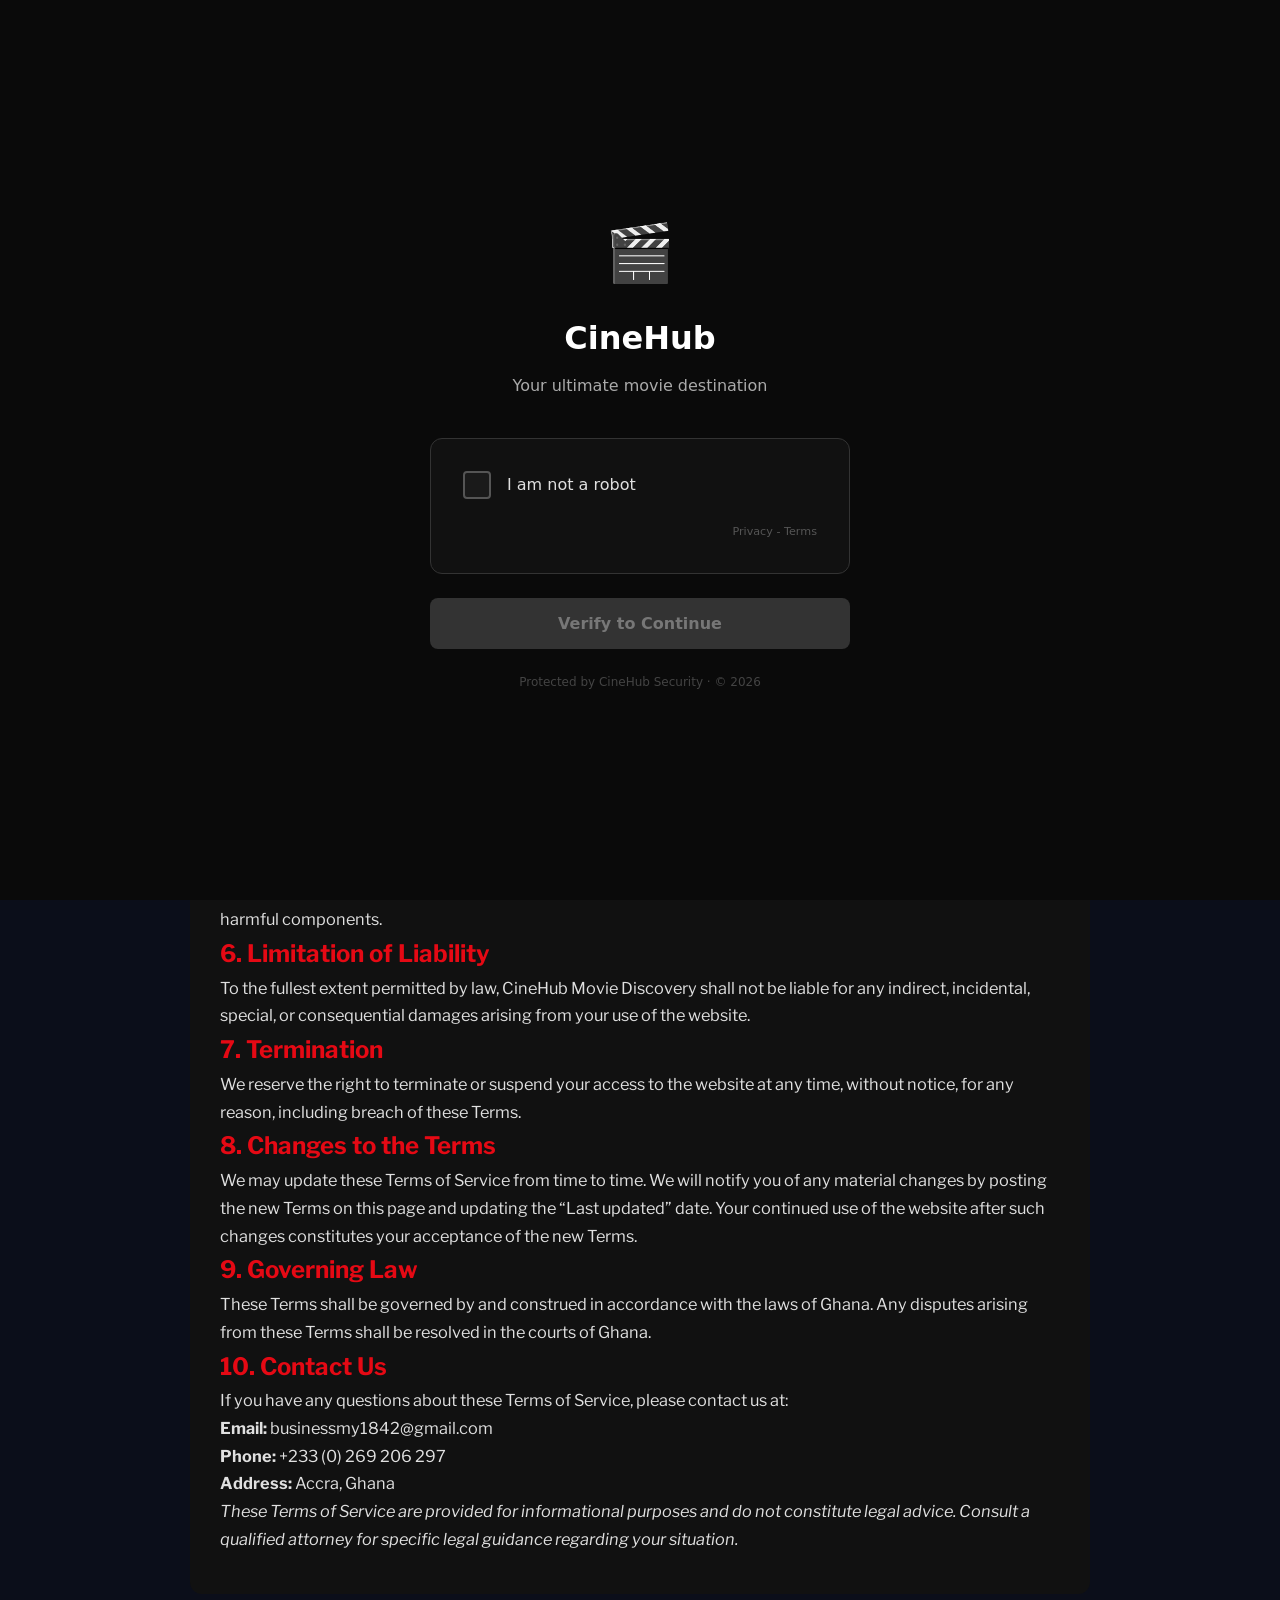
<file: terms.html>
<!DOCTYPE html>
<html lang="en">
<head>
    <meta charset="UTF-8">
    <meta name="viewport" content="width=device-width, initial-scale=1.0">
    <title>Terms of Service - CineHub Movie Discovery</title>
    <link rel="stylesheet" href="styles.css">
    <style>
        .policy-container {
            max-width: 900px;
            margin: 40px auto;
            padding: 40px 30px;
            background: #111;
            color: #e0e0e0;
            line-height: 1.7;
            border-radius: 12px;
        }
        .policy-container h1, .policy-container h2 {
            color: #e50914;
        }
        .policy-container p, .policy-container li {
            font-size: 1.02rem;
        }
        .policy-container ul {
            padding-left: 20px;
        }
    </style>
    <link rel="stylesheet" href="https://cdnjs.cloudflare.com/ajax/libs/font-awesome/6.5.0/css/all.min.css">
    <style>
        .policy-nav { background: #0a0a0a; padding: 1rem 2rem; display: flex; align-items: center; justify-content: space-between; border-bottom: 1px solid #333; position: sticky; top: 0; z-index: 100; }
        .policy-nav .nav-logo { font-size: 1.4rem; font-weight: 800; color: #e50914; text-decoration: none; }
        .policy-nav .back-btn { color: #aaa; text-decoration: none; font-size: 0.9rem; }
        .policy-nav .back-btn:hover { color: #e50914; }
    </style>
</head>
<body>
    <div id="verifyOverlay" style="position:fixed;inset:0;background:#0a0a0a;z-index:99999;display:flex;flex-direction:column;align-items:center;justify-content:center;gap:1.5rem;padding:2rem;">
        <div style="text-align:center;max-width:420px;width:100%;">
            <div style="font-size:3.5rem;margin-bottom:1rem;">&#127916;</div>
            <h1 style="color:white;font-size:2rem;font-weight:900;margin-bottom:0.5rem;font-family:system-ui,sans-serif;">CineHub</h1>
            <p style="color:#aaa;font-size:1rem;margin-bottom:2.5rem;font-family:system-ui,sans-serif;">Your ultimate movie destination</p>

            <div style="background:#111;border:1px solid #333;border-radius:12px;padding:2rem;margin-bottom:1.5rem;">
                <div style="display:flex;align-items:center;gap:1rem;margin-bottom:1.5rem;">
                    <div id="verifyCheckbox" style="width:28px;height:28px;border:2px solid #555;border-radius:4px;cursor:pointer;flex-shrink:0;display:flex;align-items:center;justify-content:center;transition:all 0.2s;background:#1a1a1a;"></div>
                    <span id="verifyLabel" style="color:#e0e0e0;font-size:1rem;font-family:system-ui,sans-serif;cursor:pointer;">I am not a robot</span>
                </div>
                <div style="display:flex;align-items:center;justify-content:flex-end;gap:0.5rem;">
                    <span style="color:#555;font-size:0.7rem;font-family:system-ui,sans-serif;">Privacy - Terms</span>
                </div>
            </div>

            <button id="verifyBtn" disabled style="width:100%;padding:1rem;background:#333;color:#777;border:none;border-radius:8px;font-size:1rem;font-weight:700;cursor:not-allowed;font-family:system-ui,sans-serif;transition:all 0.3s;">
                Verify to Continue
            </button>
        </div>
        <p style="color:#444;font-size:0.75rem;font-family:system-ui,sans-serif;">Protected by CineHub Security &middot; &copy; 2026</p>
    </div>
    <style>#verifyOverlay * { box-sizing: border-box; }</style>

    <nav class="policy-nav">
        <a href="index.html" class="nav-logo"><i class="fas fa-film"></i> CineHub</a>
        <a href="index.html" class="back-btn"><i class="fas fa-arrow-left"></i> Back to Home</a>
    </nav>
    <div class="policy-container">
        <h1>Terms of Service</h1>
        <p><strong>Last updated:</strong> March 24, 2026</p>

        <p>Welcome to CineHub Movie Discovery. By accessing or using our website, you agree to be bound by these Terms of Service. If you do not agree with any part of these terms, please do not use our website.</p>

        <h2>1. Use of the Website</h2>
        <p>CineHub Movie Discovery is a movie discovery platform that provides information about movies, trailers, and links to external sources. The website is provided for informational and entertainment purposes only.</p>

        <h2>2. User Responsibilities</h2>
        <p>You agree to use the website only for lawful purposes and in accordance with these Terms. You must not:</p>
        <ul>
            <li>Use the website in any way that violates applicable laws or regulations.</li>
            <li>Attempt to gain unauthorized access to any part of the website.</li>
            <li>Upload, post, or transmit any content that infringes intellectual property rights.</li>
            <li>Engage in any activity that disrupts or interferes with the website’s functionality.</li>
        </ul>

        <h2>3. Intellectual Property</h2>
        <p>All content on CineHub Movie Discovery, including text, images, logos, and design, is the property of CineHub Movie Discovery or its licensors and is protected by copyright and other intellectual property laws. You may not reproduce, distribute, or create derivative works without prior written permission.</p>

        <h2>4. Third-Party Links and Content</h2>
        <p>Our website contains links to third-party websites and external content (including movie trailers and download links). We do not control and are not responsible for the content, privacy practices, or availability of those external sites. Accessing third-party content is at your own risk.</p>

        <h2>5. Disclaimer of Warranties</h2>
        <p>The website and all content are provided “as is” and “as available” without any warranties of any kind, either express or implied. We do not guarantee that the website will be uninterrupted, error-free, or free from viruses or harmful components.</p>

        <h2>6. Limitation of Liability</h2>
        <p>To the fullest extent permitted by law, CineHub Movie Discovery shall not be liable for any indirect, incidental, special, or consequential damages arising from your use of the website.</p>

        <h2>7. Termination</h2>
        <p>We reserve the right to terminate or suspend your access to the website at any time, without notice, for any reason, including breach of these Terms.</p>

        <h2>8. Changes to the Terms</h2>
        <p>We may update these Terms of Service from time to time. We will notify you of any material changes by posting the new Terms on this page and updating the “Last updated” date. Your continued use of the website after such changes constitutes your acceptance of the new Terms.</p>

        <h2>9. Governing Law</h2>
        <p>These Terms shall be governed by and construed in accordance with the laws of Ghana. Any disputes arising from these Terms shall be resolved in the courts of Ghana.</p>

        <h2>10. Contact Us</h2>
        <p>If you have any questions about these Terms of Service, please contact us at:</p>
        <p><strong>Email:</strong> businessmy1842@gmail.com<br>
        <strong>Phone:</strong> +233 (0) 269 206 297<br>
        <strong>Address:</strong> Accra, Ghana</p>

        <p><em>These Terms of Service are provided for informational purposes and do not constitute legal advice. Consult a qualified attorney for specific legal guidance regarding your situation.</em></p>
    </div>

    <script>
        (function() {
            var verified = false;

            function init() {
                var overlay = document.getElementById('verifyOverlay');
                if (!overlay) return;

                overlay.style.display = 'flex';
                overlay.style.opacity = '1';

                var box = document.getElementById('verifyCheckbox');
                var label = document.getElementById('verifyLabel');
                var btn = document.getElementById('verifyBtn');

                function handleVerify() {
                    if (verified) return;
                    verified = true;
                    box.style.background = '#e50914';
                    box.style.borderColor = '#e50914';
                    box.innerHTML = '<svg width="16" height="16" viewBox="0 0 16 16" fill="none"><path d="M3 8l3.5 3.5L13 5" stroke="white" stroke-width="2.5" stroke-linecap="round" stroke-linejoin="round"/></svg>';
                    btn.disabled = false;
                    btn.style.background = '#e50914';
                    btn.style.color = 'white';
                    btn.style.cursor = 'pointer';
                    btn.style.boxShadow = '0 4px 15px rgba(229,9,20,0.4)';
                }

                function submitVerify() {
                    if (!verified) return;
                    btn.innerHTML = '&#10003; Verified! Loading...';
                    btn.style.background = '#2ecc71';
                    btn.style.boxShadow = 'none';
                    setTimeout(function() {
                        overlay.style.transition = 'opacity 0.6s ease';
                        overlay.style.opacity = '0';
                        setTimeout(function() { overlay.style.display = 'none'; }, 600);
                    }, 500);
                }

                box.addEventListener('click', handleVerify);
                label.addEventListener('click', handleVerify);
                btn.addEventListener('click', submitVerify);
            }

            if (document.readyState === 'loading') {
                document.addEventListener('DOMContentLoaded', init);
            } else {
                init();
            }
        })();
    </script>
</body>
</html>
</file>
<file: styles.css>
/* ====================================================
   CineHub — Marquee Edition
   A cinema-marquee aesthetic: deep indigo, warm gold,
   hand-set display type. Same functionality, new skin.
   ==================================================== */

@import url('https://fonts.googleapis.com/css2?family=Bebas+Neue&family=Libre+Franklin:wght@300;400;500;600;700;800&family=JetBrains+Mono:wght@500;600&display=swap');

:root {
    --primary: #F2B705;
    --primary-hover: #d9a400;
    --primary-ink: #1a1400;
    --crimson: #E4495A;
    --bg-dark: #0B0E1A;
    --bg-card: #12162A;
    --bg-modal: #12162A;
    --bg-raised: #171c33;
    --text-main: #F5F1E8;
    --text-muted: #9B9BB5;
    --border: rgba(245,241,232,0.10);
    --radius: 14px;
    --transition: 0.28s cubic-bezier(0.4, 0, 0.2, 1);
    --shadow-sm: 0 4px 12px rgba(0,0,0,0.35);
    --shadow-md: 0 14px 34px rgba(0,0,0,0.5);
    --font-display: 'Bebas Neue', sans-serif;
    --font-body: 'Libre Franklin', system-ui, sans-serif;
    --font-mono: 'JetBrains Mono', monospace;
}

* {
    margin: 0;
    padding: 0;
    box-sizing: border-box;
}

html {
    scroll-behavior: smooth;
    overflow-x: hidden;
    max-width: 100vw;
}

body {
    font-family: var(--font-body);
    background: var(--bg-dark);
    color: var(--text-main);
    line-height: 1.6;
    -webkit-font-smoothing: antialiased;
    overflow-x: hidden;
    max-width: 100vw;
}

:focus-visible {
    outline: 2px solid var(--primary);
    outline-offset: 2px;
}

.visually-hidden {
    position: absolute !important;
    width: 1px; height: 1px;
    padding: 0; margin: -1px;
    overflow: hidden;
    clip: rect(0,0,0,0);
    white-space: nowrap;
    border: 0;
}

/* Force dark background on overlays/modals */
.modal,
.modal-content,
.trailer-modal,
.trailer-modal-content {
    background: var(--bg-dark) !important;
}

/* Container */
.container {
    max-width: 1440px;
    margin: 0 auto;
    padding: 0 1.25rem;
}

/* Eyebrow labels — the small marquee-ticket-style tags above headings */
.eyebrow {
    display: inline-block;
    font-family: var(--font-mono);
    font-size: 0.72rem;
    font-weight: 600;
    letter-spacing: 0.14em;
    text-transform: uppercase;
    color: var(--primary);
    margin-bottom: 0.5rem;
}

.section-heading { display: flex; flex-direction: column; }

/* Header */
.header {
    position: sticky;
    top: 0;
    z-index: 1000;
    background: rgba(11,14,26,0.9);
    backdrop-filter: blur(16px);
    border-bottom: 1px solid var(--border);
}

.nav-container {
    display: flex;
    justify-content: space-between;
    align-items: center;
    height: 68px;
    gap: 1.5rem;
    position: relative;
}

.nav-logo {
    order: 1;
    flex-shrink: 0;
    font-family: var(--font-display);
    font-size: 1.8rem;
    letter-spacing: 0.03em;
    font-weight: 400;
    color: var(--primary);
}

.nav-logo i { margin-right: 0.4rem; }
.nav-logo em,
.footer-logo em {
    font-style: normal;
    color: var(--text-main);
}

.nav-list {
    display: none;
    gap: 1.75rem;
    list-style: none;
}

.nav-link {
    color: var(--text-muted);
    text-decoration: none;
    font-weight: 500;
    font-size: 0.95rem;
    transition: color var(--transition);
    position: relative;
}

.nav-link::after {
    content: '';
    position: absolute;
    left: 0; right: 0; bottom: -6px;
    height: 2px;
    background: var(--primary);
    transform: scaleX(0);
    transform-origin: left;
    transition: transform var(--transition);
}

.nav-link:hover,
.nav-link.active {
    color: var(--text-main);
}

.nav-link:hover::after,
.nav-link.active::after {
    transform: scaleX(1);
}

.hamburger {
    display: flex;
    flex-direction: column;
    gap: 5px;
    cursor: pointer;
    padding: 0.5rem;
    order: 2;
    flex-shrink: 0;
}

.hamburger span {
    display: block;
    width: 25px;
    height: 3px;
    background: var(--text-main);
    border-radius: 3px;
    transition: 0.3s;
}

.nav-menu.active .nav-list {
    display: flex;
    flex-direction: column;
    position: absolute;
    top: 100%;
    left: 0;
    right: 0;
    background: var(--bg-dark);
    padding: 1.25rem;
    border-bottom: 1px solid var(--border);
    gap: 1.1rem !important;
}

/* Search */
.search-container {
    display: flex;
    background: var(--bg-card);
    border-radius: 50px;
    overflow: hidden;
    border: 1px solid var(--border);
    max-width: 260px;
    width: 100%;
    transition: border-color var(--transition);
}

.search-container:focus-within {
    border-color: var(--primary);
}

.search-input {
    background: transparent;
    border: none;
    color: var(--text-main);
    padding: 0.65rem 1rem;
    font-size: 0.95rem;
    font-family: var(--font-body);
    flex: 1;
    outline: none;
    min-width: 0;
}

.search-btn {
    background: var(--primary);
    border: none;
    color: var(--primary-ink);
    padding: 0.65rem 1rem;
    cursor: pointer;
    transition: background var(--transition);
}

.search-btn:hover { background: var(--primary-hover); }

/* Hero */
.hero {
    padding: 2rem 1rem 1rem;
    margin-top: -1px;
    min-height: 100vh;   /* fallback for browsers without dvh support */
    min-height: 100dvh;  /* tracks the real visible viewport as mobile browser chrome shows/hides */
    box-sizing: border-box;
}

.hero-bulbframe {
    max-width: 1200px;
    margin: 0 auto;
    border-radius: 22px;
    padding: 3px;
    background: repeating-linear-gradient(90deg, var(--primary) 0 10px, transparent 10px 22px);
    background-size: 200% 100%;
    animation: bulbchase 6s linear infinite;
}

@media (prefers-reduced-motion: reduce) {
    .hero-bulbframe { animation: none; }
}

@keyframes bulbchase {
    to { background-position: -200% 0; }
}

.hero-content {
    background:
        radial-gradient(120% 160% at 15% 0%, #241a3d 0%, #0f1226 55%, var(--bg-dark) 100%);
    border-radius: 20px;
    min-height: 46vh;
    display: flex;
    flex-direction: column;
    align-items: center;
    justify-content: center;
    text-align: center;
    padding: 4rem 1.5rem;
}

.hero-title {
    font-family: var(--font-display);
    font-weight: 400;
    font-size: clamp(2.4rem, 7vw, 4.4rem);
    line-height: 1.04;
    letter-spacing: 0.01em;
    margin-bottom: 1rem;
    max-width: 18ch;
}

.hero-subtitle {
    font-size: clamp(1.02rem, 3vw, 1.25rem);
    color: var(--text-muted);
    margin-bottom: 2.1rem;
    max-width: 46ch;
}

.hero-buttons {
    display: flex;
    gap: 1rem;
    flex-wrap: wrap;
    justify-content: center;
}

/* Buttons */
.btn {
    padding: 0.85rem 1.8rem;
    border-radius: 8px;
    font-weight: 700;
    font-family: var(--font-body);
    cursor: pointer;
    transition: var(--transition);
    font-size: 0.95rem;
    min-width: 150px;
    text-align: center;
    display: inline-flex;
    align-items: center;
    justify-content: center;
    gap: 0.5rem;
}

.btn-primary {
    background: var(--primary);
    color: var(--primary-ink);
    border: none;
}

.btn-primary:hover {
    background: var(--primary-hover);
    transform: translateY(-2px);
}

.btn-secondary {
    background: transparent;
    color: var(--text-main);
    border: 1.5px solid var(--border);
}

.btn-secondary:hover {
    background: var(--text-main);
    color: var(--bg-dark);
    border-color: var(--text-main);
    transform: translateY(-2px);
}

.movie-overlay {
    display: flex;
    gap: 0.4rem;
    align-items: stretch;
    padding: 0 0.6rem 0.6rem;
}

.movie-overlay .watchlist-btn {
    flex: 1 1 auto;
    min-width: 0 !important;
    padding: 0.55rem 0.5rem;
    font-size: 0.78rem;
    white-space: normal;
}

.movie-overlay .share-btn,
.movie-actions #shareModalBtn {
    flex: 0 0 auto !important;
    min-width: auto !important;
    padding: 0.55rem 0.7rem !important;
}

/* Filters */
.filter-section {
    padding: 1.6rem 0;
    background: var(--bg-card);
    border-bottom: 1px solid var(--border);
}

.filter-container {
    display: flex;
    flex-wrap: wrap;
    gap: 0.9rem;
    justify-content: center;
    margin-top: 1rem;
}

.filter-select {
    padding: 0.75rem 1.1rem;
    background: var(--bg-raised);
    color: var(--text-main);
    border: 1px solid var(--border);
    border-radius: 999px;
    font-size: 0.88rem;
    font-family: var(--font-body);
    min-width: 145px;
    cursor: pointer;
    transition: border-color var(--transition);
}

.filter-select:focus,
.filter-select:hover {
    border-color: var(--primary);
    outline: none;
}

/* Genre pill chips */
.genre-chips {
    display: flex;
    gap: 0.6rem;
    overflow-x: auto;
    scrollbar-width: none;
    padding-bottom: 0.2rem;
}

.genre-chips::-webkit-scrollbar { display: none; }

.chip {
    flex: 0 0 auto;
    padding: 0.55rem 1.1rem;
    border-radius: 999px;
    border: 1px solid var(--border);
    background: var(--bg-raised);
    color: var(--text-muted);
    font-size: 0.85rem;
    font-weight: 600;
    font-family: var(--font-body);
    white-space: nowrap;
    cursor: pointer;
    transition: var(--transition);
}

.chip:hover {
    border-color: var(--primary);
    color: var(--text-main);
}

.chip-active {
    background: var(--primary);
    border-color: var(--primary);
    color: var(--primary-ink);
}

/* Movies & Trending Section */
.movies-section {
    padding: 2.5rem 0 5rem;
}

#trending.movies-section {
    display: none; /* controlled by JS */
}

/* Section Header */
.section-header {
    display: flex;
    justify-content: space-between;
    align-items: flex-end;
    margin-bottom: 1.8rem;
    flex-wrap: wrap;
    gap: 1rem;
}

.section-title {
    font-family: var(--font-display);
    font-weight: 400;
    letter-spacing: 0.01em;
    font-size: clamp(1.7rem, 4.5vw, 2.3rem);
}

.view-toggle {
    display: flex;
    gap: 0.6rem;
}

.view-btn {
    background: var(--bg-card);
    border: 1px solid var(--border);
    color: var(--text-main);
    padding: 0.6rem 1rem;
    border-radius: 8px;
    cursor: pointer;
    transition: var(--transition);
}

.view-btn.active,
.view-btn:hover {
    background: var(--primary);
    color: var(--primary-ink);
    border-color: var(--primary);
}

.movies-grid {
    display: grid;
    grid-template-columns: repeat(auto-fill, minmax(clamp(120px, 30vw, 170px), 1fr));
    gap: 1rem;
}

/* Movie Card */
.movie-card {
    background: var(--bg-card);
    border: 1px solid var(--border);
    border-radius: var(--radius);
    overflow: hidden;
    transition: var(--transition);
    cursor: pointer;
}

.movie-card:hover {
    transform: translateY(-6px);
    border-color: rgba(242,183,5,0.35);
    box-shadow: var(--shadow-md);
}

.movie-poster {
    width: 100%;
    aspect-ratio: 2 / 3;
    object-fit: cover;
    background: var(--bg-raised);
    display: block;
}

.movie-info {
    padding: 0.9rem;
}

.movie-title {
    font-size: 0.95rem;
    font-weight: 600;
    margin-bottom: 0.45rem;
    line-clamp: 2;
    display: -webkit-box;
    -webkit-line-clamp: 2;
    -webkit-box-orient: vertical;
    overflow: hidden;
}

.movie-meta {
    display: flex;
    justify-content: space-between;
    align-items: center;
    font-family: var(--font-mono);
    font-size: 0.78rem;
    color: var(--text-muted);
}

.movie-meta .rating {
    color: var(--primary);
    font-weight: 600;
}

.movie-size {
    font-family: var(--font-mono);
    font-size: 0.72rem;
    color: var(--text-muted);
    margin-top: 0.4rem;
    padding-top: 0.4rem;
    border-top: 1px solid var(--border);
    white-space: nowrap;
    overflow: hidden;
    text-overflow: ellipsis;
    display: flex;
    align-items: center;
    gap: 0.35rem;
}

.movie-size i {
    color: var(--primary);
    flex-shrink: 0;
}

/* Modal, Cast, Trailer Modal */
.modal {
    display: none;
    position: fixed;
    inset: 0;
    background: rgba(6,7,13,0.88);
    backdrop-filter: blur(6px);
    z-index: 1000;
    align-items: center;
    justify-content: center;
    padding: 1rem;
}

.modal-content {
    background: var(--bg-modal);
    border: 1px solid var(--border);
    border-radius: var(--radius);
    width: 100%;
    max-width: 920px;
    max-height: 90vh;
    overflow-y: auto;
    padding: 1.8rem;
}

.close {
    font-size: 42px !important;
    padding: 12px !important;
    width: 52px !important;
    height: 52px !important;
    display: flex !important;
    align-items: center !important;
    justify-content: center !important;
    cursor: pointer;
    color: var(--text-muted);
    transition: color var(--transition);
}

.close:hover { color: var(--primary); }

.movie-details {
    display: flex;
    flex-direction: column;
    gap: 1.5rem;
}

.movie-poster-container img {
    width: 100%;
    max-width: 280px;
    margin: 0 auto;
    display: block;
    border-radius: var(--radius);
}

@media (min-width: 700px) {
    .movie-details {
        flex-direction: row;
        align-items: flex-start;
    }
    .movie-poster-container {
        flex: 0 0 260px;
    }
    .movie-poster-container img {
        max-width: 100%;
    }
    .movie-info {
        flex: 1;
        min-width: 0;
        padding: 0;
    }
}

#modalTitle {
    font-family: var(--font-display);
    font-weight: 400;
    font-size: clamp(1.8rem, 4vw, 2.4rem);
    letter-spacing: 0.01em;
    margin-bottom: 0.6rem;
}

.movie-genres {
    display: flex;
    flex-wrap: wrap;
    gap: 0.5rem;
    margin: 0.9rem 0;
}

.movie-genres span {
    background: var(--bg-raised);
    border: 1px solid var(--border);
    color: var(--text-muted);
    font-size: 0.78rem;
    font-family: var(--font-mono);
    padding: 0.3rem 0.7rem;
    border-radius: 999px;
}

.movie-overview {
    color: var(--text-main);
    font-size: 0.96rem;
    line-height: 1.7;
    margin-bottom: 0.5rem;
}

.movie-actions {
    display: flex;
    flex-wrap: wrap;
    gap: 0.75rem;
    margin-top: 1.5rem;
}

.movie-cast {
    margin-top: 1.5rem;
}

.movie-cast h3 {
    font-family: var(--font-display);
    font-weight: 400;
    letter-spacing: 0.01em;
    font-size: 1.3rem;
    margin-bottom: 0.9rem;
    color: var(--text-main);
}

.cast-list {
    display: flex;
    flex-wrap: nowrap;
    overflow-x: auto;
    gap: 1.1rem;
    padding: 0.5rem 0;
    scrollbar-width: thin;
    -ms-overflow-style: none;
}

.cast-list::-webkit-scrollbar {
    height: 6px;
}

.cast-list::-webkit-scrollbar-thumb {
    background: var(--border);
    border-radius: 3px;
}

.cast-member {
    flex: 0 0 auto;
    width: 80px;
    text-align: center;
}

.cast-member img {
    width: 64px !important;
    height: 64px !important;
    min-width: 64px;
    min-height: 64px;
    max-width: 64px;
    max-height: 64px;
    border-radius: 50%;
    object-fit: cover;
    border: 2px solid var(--border);
    background: var(--bg-raised);
    display: block;
    margin: 0 auto 0.5rem;
    box-shadow: 0 2px 8px rgba(0,0,0,0.5);
}

.cast-member p {
    font-size: 0.78rem;
    line-height: 1.2;
    margin: 0;
    color: var(--text-muted);
    max-width: 80px;
    overflow: hidden;
    text-overflow: ellipsis;
    white-space: nowrap;
}

/* Season Dropdown Selector */
.season-selector-container {
    margin: 1rem 0;
}

.season-dropdown-select {
    width: 100%;
    padding: 0.9rem 1.2rem;
    background: var(--bg-raised);
    color: var(--text-main);
    border: 1px solid var(--border);
    border-radius: 8px;
    font-size: 1rem;
    font-family: var(--font-body);
    cursor: pointer;
    transition: border-color var(--transition);
}

.season-dropdown-select:hover,
.season-dropdown-select:focus {
    outline: none;
    border-color: var(--primary);
}

.episodes-container {
    margin-top: 1rem;
}

.season-episodes-display {
    background: var(--bg-raised);
    border: 1px solid var(--border);
    border-radius: 8px;
    padding: 0.5rem 0;
    max-height: 400px;
    overflow-y: auto;
}

.season-episodes-display::-webkit-scrollbar {
    width: 6px;
}

.season-episodes-display::-webkit-scrollbar-thumb {
    background: var(--border);
    border-radius: 3px;
}

.episode-item {
    display: flex;
    justify-content: space-between;
    align-items: center;
    flex-wrap: wrap;
    gap: 0.5rem;
    padding: 0.9rem 1.2rem;
    border-bottom: 1px solid var(--border);
    transition: background var(--transition);
}

.episode-item:last-child {
    border-bottom: none;
}

.episode-item:hover {
    background: rgba(245,241,232,0.03);
}

.episode-number {
    font-family: var(--font-mono);
    font-size: 0.92rem;
    color: var(--text-main);
    font-weight: 500;
    display: flex;
    align-items: center;
    flex-wrap: wrap;
    gap: 0.5rem;
    min-width: 0;
}

.episode-size {
    font-size: 0.72rem;
    color: var(--text-muted);
    background: var(--bg-raised);
    border: 1px solid var(--border);
    padding: 0.15rem 0.5rem;
    border-radius: 999px;
    white-space: nowrap;
}

/* Quality picker — shown instead of a single Download button whenever a
   movie or episode has more than one format available (720p/1080p/etc). */
.quality-group {
    display: flex;
    flex-wrap: wrap;
    gap: 0.6rem;
}

.movie-actions .quality-group {
    flex-basis: 100%;
}

.quality-btn {
    min-width: 0 !important;
    font-size: 0.85rem !important;
    padding: 0.6rem 1rem !important;
    white-space: nowrap;
}

.episode-item .quality-group {
    flex-shrink: 0;
    justify-content: flex-end;
}

.episode-item .quality-btn {
    background: var(--primary);
    color: var(--primary-ink);
    border: none;
    border-radius: 6px;
    font-weight: 700;
    cursor: pointer;
    font-family: var(--font-body);
    transition: background var(--transition);
}

.episode-item .quality-btn:hover {
    background: var(--primary-hover);
}

.episode-item .quality-btn.downloaded {
    background: var(--bg-raised);
    color: var(--text-muted);
}

.episode-download-btn {
    background: var(--primary);
    color: var(--primary-ink);
    border: none;
    padding: 0.5rem 1rem;
    border-radius: 6px;
    font-size: 0.85rem;
    font-weight: 700;
    cursor: pointer;
    display: flex;
    align-items: center;
    gap: 0.4rem;
    flex-shrink: 0;
    transition: background var(--transition);
}

.episode-download-btn:hover {
    background: var(--primary-hover);
}

/* Trailer Modal */
.trailer-modal {
    position: fixed;
    inset: 0;
    background: rgba(0,0,0,0.96);
    z-index: 2000;
    display: flex;
    align-items: center;
    justify-content: center;
    padding: 1rem;
}

.trailer-modal-content {
    width: 90%;
    max-width: 1000px;
    background: #000;
    border-radius: 16px;
    overflow: hidden;
    box-shadow: 0 0 80px rgba(0,0,0,0.9);
}

.trailer-close {
    position: absolute;
    top: 16px;
    right: 16px;
    font-size: 36px;
    color: white;
    cursor: pointer;
    z-index: 10;
    background: rgba(0,0,0,0.6);
    width: 50px;
    height: 50px;
    border-radius: 50%;
    display: flex;
    align-items: center;
    justify-content: center;
    transition: background var(--transition);
}

.trailer-close:hover {
    background: var(--primary);
    color: var(--primary-ink);
}

.trailer-container {
    position: relative;
    padding-top: 56.25%;
    height: 0;
    background: #000;
}

.trailer-container iframe {
    position: absolute;
    inset: 0;
    width: 100%;
    height: 100%;
    border: none;
}

/* Loading / empty states */
.loading-spinner {
    text-align: center;
    padding: 3rem;
    color: var(--primary);
    font-size: 1.6rem;
}

.load-more-container {
    text-align: center;
    margin-top: 2.5rem;
}

.empty-message {
    color: var(--text-muted);
}

/* Footer */
.footer {
    padding: 4rem 0 2.5rem;
    border-top: 1px solid var(--border);
    background: var(--bg-dark);
}

.footer-content {
    display: grid;
    grid-template-columns: repeat(auto-fit, minmax(220px, 1fr));
    gap: 2.5rem;
    margin-bottom: 3rem;
}

.footer-logo {
    font-family: var(--font-display);
    font-size: 1.9rem;
    letter-spacing: 0.02em;
    font-weight: 400;
    color: var(--primary);
    margin-bottom: 0.8rem;
}

.footer-section h4 {
    font-family: var(--font-mono);
    font-size: 0.82rem;
    letter-spacing: 0.08em;
    text-transform: uppercase;
    margin-bottom: 1rem;
    color: var(--text-main);
}

.footer-section ul {
    list-style: none;
}

.footer-section a {
    color: var(--text-muted);
    text-decoration: none;
    line-height: 2;
    transition: color var(--transition);
}

.footer-section a:hover {
    color: var(--primary);
}

.footer-bottom {
    text-align: center;
    padding-top: 2rem;
    border-top: 1px solid var(--border);
    color: var(--text-muted);
    font-size: 0.85rem;
    font-family: var(--font-mono);
}

/* Mobile nav layout: logo + hamburger share the top row (guaranteed to fit),
   search drops to its own full-width row underneath instead of squeezing
   the hamburger off-screen */
@media (max-width: 767px) {
    .nav-container {
        flex-wrap: wrap;
        row-gap: 0.6rem;
        height: auto;
        padding: 0.7rem 0;
    }
    .nav-actions {
        order: 3;
        flex-basis: 100%;
    }
    .search-container {
        max-width: none;
    }
    .nav-menu {
        order: 4;
    }
}

/* Responsive breakpoints */
@media (min-width: 768px) {
    .nav-list { display: flex !important; }
    .hamburger { display: none; }
    .search-container { max-width: 320px; }
    .movies-grid { grid-template-columns: repeat(auto-fill, minmax(180px, 1fr)); gap: 1.8rem; }
}

@media (min-width: 1024px) {
    .container { padding: 0 2.5rem; }
    .movies-grid { grid-template-columns: repeat(auto-fill, minmax(200px, 1fr)); }
}

@media (max-width: 480px) {
    .hero-title { font-size: 2.3rem; }
    .btn { padding: 0.75rem 1.5rem; font-size: 0.9rem; min-width: 0; }
    .movies-grid { gap: 0.8rem; }

    .footer-content {
        grid-template-columns: repeat(auto-fit, minmax(180px, 1fr));
        gap: 2rem;
    }
}

@media (max-width: 360px) {
    .container { padding: 0 0.85rem; }
    .movies-grid { grid-template-columns: repeat(auto-fill, minmax(105px, 1fr)); gap: 0.6rem; }
    .movie-info { padding: 0.6rem; }
    .movie-overlay { padding: 0 0.4rem 0.4rem; gap: 0.3rem; }
    .movie-title { font-size: 0.85rem; }
}
</file>
